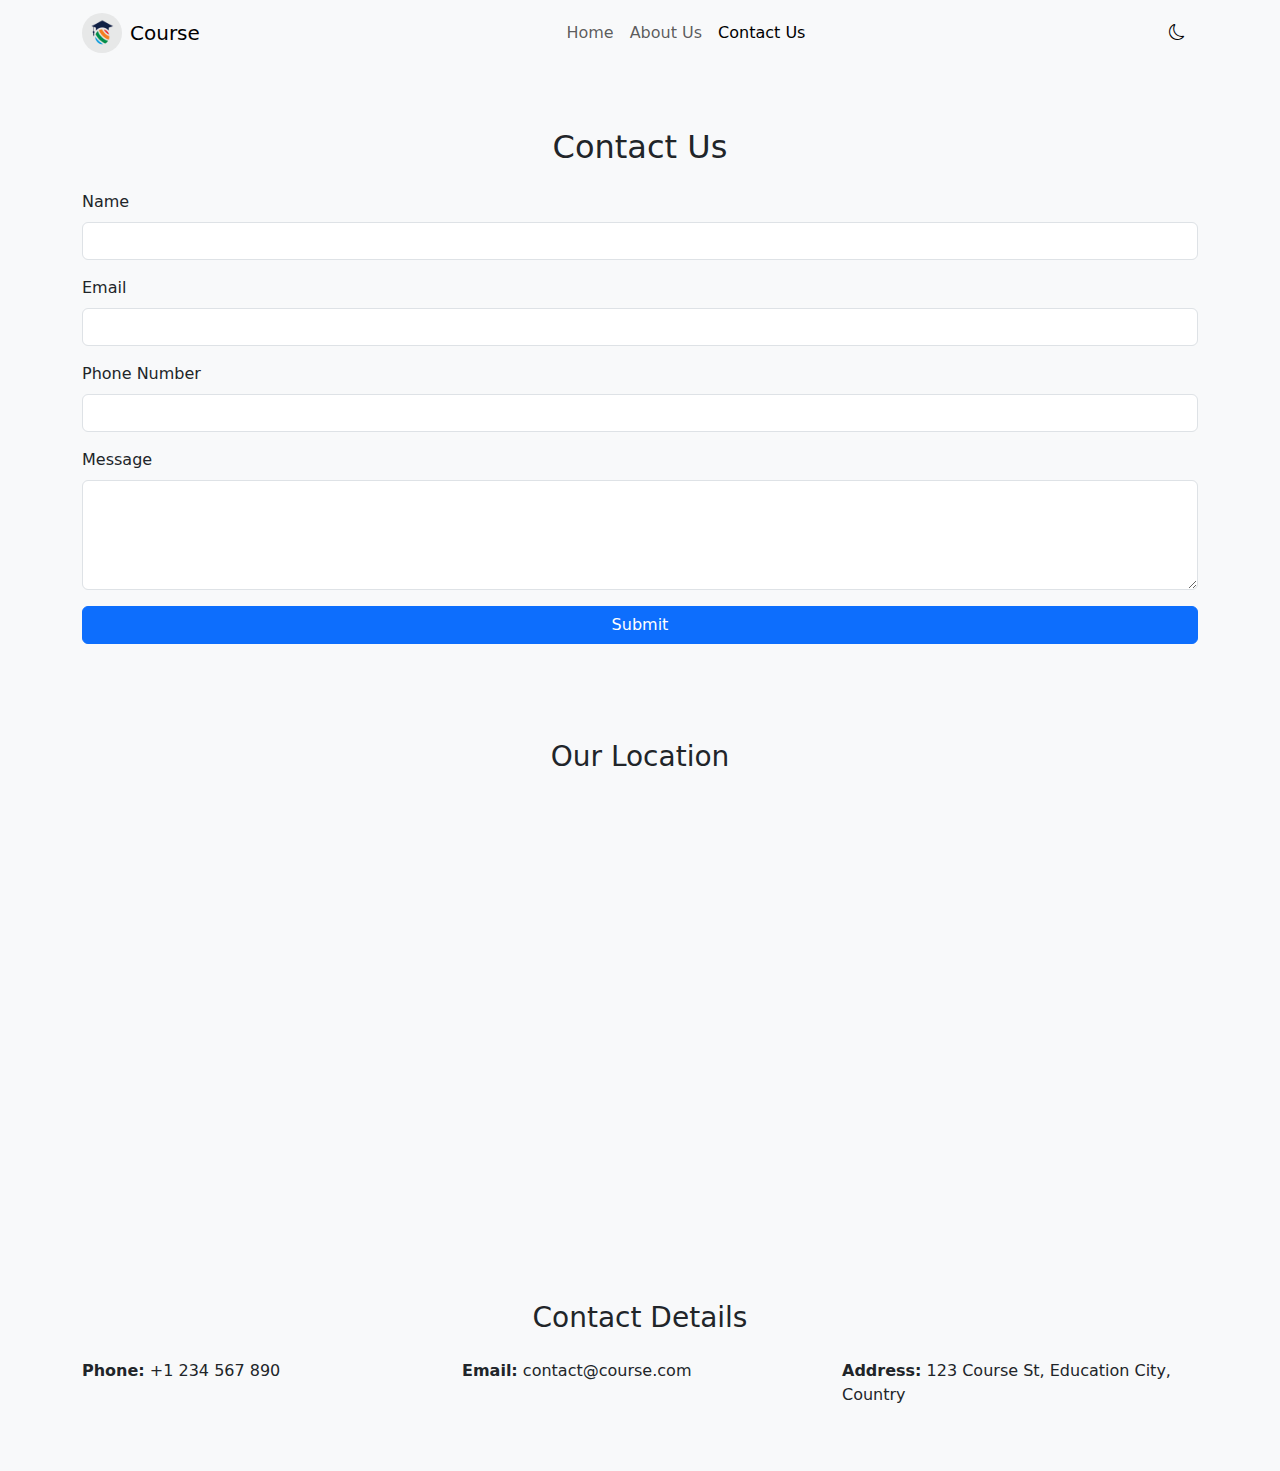
<file: contact.html>
<!DOCTYPE html>
<html lang="en">
  <head>
    <meta charset="UTF-8" />
    <meta name="viewport" content="width=device-width, initial-scale=1.0" />
    <title>Contact Us</title>
    <link
      rel="stylesheet"
      href="https://cdn.jsdelivr.net/npm/bootstrap@5.3.0-alpha3/dist/css/bootstrap.min.css"
    />
    <link
      href="https://cdn.jsdelivr.net/npm/bootstrap-icons/font/bootstrap-icons.css"
      rel="stylesheet"
    />
    <style>
      :root {
        --background-light: #f8f9fa;
        --background-dark: #212529;
        --text-light: #212529;
        --text-dark: #ffffff;
      }

      body {
        background-color: var(--background-light);
        color: var(--text-light);
        padding-top: 80px;
        transition: background-color 0.3s, color 0.3s;
      }

      body.dark-mode {
        background-color: var(--background-dark);
        color: var(--text-dark);
      }

      .dark-mode .form-control,
      .dark-mode .btn {
        background-color: #343a40;
        color: #fff;
      }

      .dark-mode .navbar {
        background-color: #333;
      }

      /* Styling for contact details in dark mode */
      .contact-details {
        background-color: var(--background-light);
        color: var(--text-light);
      }

      .dark-mode .contact-details {
        background-color: var(--background-dark);
        color: #ffffff;
      }

      /* Back to Top Button */
      #backToTop {
        position: fixed;
        bottom: 20px;
        right: 20px;
        background-color: #007bff;
        color: white;
        border: none;
        border-radius: 50%;
        padding: 10px 15px;
        font-size: 20px;
        display: none;
        cursor: pointer;
        z-index: 9999;
      }

      #backToTop:hover {
        background-color: #0056b3;
      }
    </style>
  </head>
  <body>
    <!-- Navbar Section -->
    <nav class="navbar navbar-expand-lg navbar-light bg-light fixed-top">
      <div class="container">
        <a class="navbar-brand d-flex align-items-center" href="#">
          <img
            src="logo.png"
            alt="Logo"
            class="rounded-circle"
            width="40"
            height="40"
          />
          <span class="ms-2">Course</span>
        </a>
        <button
          id="dark-mode-toggle-mobile"
          class="btn btn-light d-lg-none me-2"
        >
          <i class="bi bi-moon"></i>
        </button>
        <button
          class="navbar-toggler"
          type="button"
          data-bs-toggle="collapse"
          data-bs-target="#navbarNav"
          aria-controls="navbarNav"
          aria-expanded="false"
          aria-label="Toggle navigation"
        >
          <span class="navbar-toggler-icon"></span>
        </button>
        <div
          class="collapse navbar-collapse justify-content-center"
          id="navbarNav"
        >
          <ul class="navbar-nav">
            <li class="nav-item">
              <a class="nav-link" href="index.html">Home</a>
            </li>
            <li class="nav-item">
              <a class="nav-link" href="about.html">About Us</a>
            </li>
            <li class="nav-item">
              <a class="nav-link active" href="contact.html">Contact Us</a>
            </li>
          </ul>
        </div>
        <div class="d-none d-lg-flex align-items-center">
          <button id="dark-mode-toggle-desktop" class="btn btn-light">
            <i class="bi bi-moon"></i>
          </button>
        </div>
      </div>
    </nav>

    <!-- Contact Form Section -->
    <section class="contact-section py-5">
      <div class="container">
        <h2 class="text-center mb-4">Contact Us</h2>
        <form id="contactForm">
          <!-- Name -->
          <div class="mb-3">
            <label for="name" class="form-label">Name</label>
            <input
              type="text"
              class="form-control"
              id="name"
              name="name"
              required
            />
            <div class="invalid-feedback">
              Please enter a valid name (letters and spaces only).
            </div>
          </div>

          <!-- Email -->
          <div class="mb-3">
            <label for="email" class="form-label">Email</label>
            <input
              type="email"
              class="form-control"
              id="email"
              name="email"
              required
            />
            <div class="invalid-feedback">
              Please enter a valid email address.
            </div>
          </div>

          <!-- Phone -->
          <div class="mb-3">
            <label for="phone" class="form-label">Phone Number</label>
            <input
              type="tel"
              class="form-control"
              id="phone"
              name="phone"
              required
            />
            <div class="invalid-feedback">
              Please enter a valid phone number (10 digits only).
            </div>
          </div>

          <!-- Message -->
          <div class="mb-3">
            <label for="message" class="form-label">Message</label>
            <textarea
              class="form-control"
              id="message"
              name="message"
              rows="4"
              required
            ></textarea>
          </div>

          <button type="submit" class="btn btn-primary w-100">Submit</button>
        </form>
      </div>
    </section>

    <!-- Google Maps Embed -->
    <section class="map-section py-5">
      <div class="container">
        <h3 class="text-center mb-4">Our Location</h3>
        <iframe
          src="https://www.google.com/maps/embed?pb=!1m18!1m12!1m3!1d387190.2799122445!2d-74.2598755!3d40.6976701!2m3!1f0!2f0!3f0!3m2!1i1024!2i768!4f13.1!3m3!1m2!1s0x89c25a19b100f3cf%3A0x5f0898e2cc402d1!2sBrooklyn%2C%20New%20York%2C%20USA!5e0!3m2!1sen!2sin!4v1633669602112!5m2!1sen!2sin"
          width="100%"
          height="400"
          style="border: 0"
          allowfullscreen=""
          loading="lazy"
        ></iframe>
      </div>
    </section>

    <!-- Contact Details -->
    <section class="contact-details py-5">
      <div class="container">
        <h3 class="text-center mb-4">Contact Details</h3>
        <div class="row">
          <div class="col-md-4">
            <p><strong>Phone:</strong> +1 234 567 890</p>
          </div>
          <div class="col-md-4">
            <p><strong>Email:</strong> contact@course.com</p>
          </div>
          <div class="col-md-4">
            <p>
              <strong>Address:</strong> 123 Course St, Education City, Country
            </p>
          </div>
        </div>
      </div>
    </section>

    <!-- Back to Top Button -->
    <button id="backToTop" title="Back to Top">
      <i class="bi bi-arrow-up"></i>
    </button>

    <!-- Bootstrap JS -->
    <script src="https://cdn.jsdelivr.net/npm/bootstrap@5.3.0-alpha3/dist/js/bootstrap.bundle.min.js"></script>

    <script>
      // Dark Mode Toggle
      const darkModeToggle = document.getElementById("dark-mode-toggle-mobile");

      darkModeToggle.addEventListener("click", () => {
        document.body.classList.toggle("dark-mode");
      });

      // Form Validation
      document.addEventListener("DOMContentLoaded", () => {
        // Back to Top Button functionality
        const backToTopButton = document.getElementById("backToTop");

        // Show button when scrolled down
        window.onscroll = function () {
          if (
            document.body.scrollTop > 100 ||
            document.documentElement.scrollTop > 100
          ) {
            backToTopButton.style.display = "block";
          } else {
            backToTopButton.style.display = "none";
          }
        };

        // Scroll to the top when the button is clicked
        backToTopButton.addEventListener("click", () => {
          window.scrollTo({
            top: 0,
            behavior: "smooth",
          });
        });

        const darkModeToggleMobile = document.getElementById(
          "dark-mode-toggle-mobile"
        );
        const darkModeToggleDesktop = document.getElementById(
          "dark-mode-toggle-desktop"
        );

        function toggleDarkMode() {
          const body = document.body;
          const navbar = document.querySelector(".navbar");
          const darkModeIconMobile = darkModeToggleMobile.querySelector("i");
          const darkModeIconDesktop = darkModeToggleDesktop.querySelector("i");

          // Toggle dark mode class on the body
          body.classList.toggle("dark-mode");

          // Update navbar class and icons
          if (body.classList.contains("dark-mode")) {
            navbar.classList.remove("navbar-light", "bg-light");
            navbar.classList.add("navbar-dark", "bg-dark");
            darkModeIconMobile.classList.replace("bi-moon", "bi-sun");
            darkModeIconDesktop.classList.replace("bi-moon", "bi-sun");
          } else {
            navbar.classList.remove("navbar-dark", "bg-dark");
            navbar.classList.add("navbar-light", "bg-light");
            darkModeIconMobile.classList.replace("bi-sun", "bi-moon");
            darkModeIconDesktop.classList.replace("bi-sun", "bi-moon");
          }
        }

        // Event listeners for dark mode toggle
        darkModeToggleMobile.addEventListener("click", toggleDarkMode);
        darkModeToggleDesktop.addEventListener("click", toggleDarkMode);

        const form = document.getElementById("contactForm");
        const nameInput = document.getElementById("name");
        const emailInput = document.getElementById("email");
        const phoneInput = document.getElementById("phone");
        const messageInput = document.getElementById("message");

        // Name validation: only letters and spaces allowed
        nameInput.addEventListener("input", () => {
          const nameRegex = /^[A-Za-z\s]+$/;
          if (nameRegex.test(nameInput.value)) {
            nameInput.classList.remove("is-invalid");
          } else {
            nameInput.classList.add("is-invalid");
          }
        });

        // Email validation
        emailInput.addEventListener("input", () => {
          const emailRegex = /^[a-zA-Z0-9._%+-]+@[a-zA-Z0-9.-]+\.[a-zA-Z]{2,}$/;
          if (emailRegex.test(emailInput.value)) {
            emailInput.classList.remove("is-invalid");
          } else {
            emailInput.classList.add("is-invalid");
          }
        });

        // Phone validation: only 10 digits allowed
        phoneInput.addEventListener("input", () => {
          const phoneRegex = /^[0-9]{10}$/;
          if (phoneRegex.test(phoneInput.value)) {
            phoneInput.classList.remove("is-invalid");
          } else {
            phoneInput.classList.add("is-invalid");
          }
        });

        // Message validation
        messageInput.addEventListener("input", () => {
          if (messageInput.value.trim() !== "") {
            messageInput.classList.remove("is-invalid");
          } else {
            messageInput.classList.add("is-invalid");
          }
        });

        // Form submission
        form.addEventListener("submit", (e) => {
          e.preventDefault();
          if (!form.checkValidity()) {
            form.classList.add("was-validated");
          } else {
            alert("Form submitted successfully!");
          }
        });
      });
    </script>
  </body>
</html>
</file>
